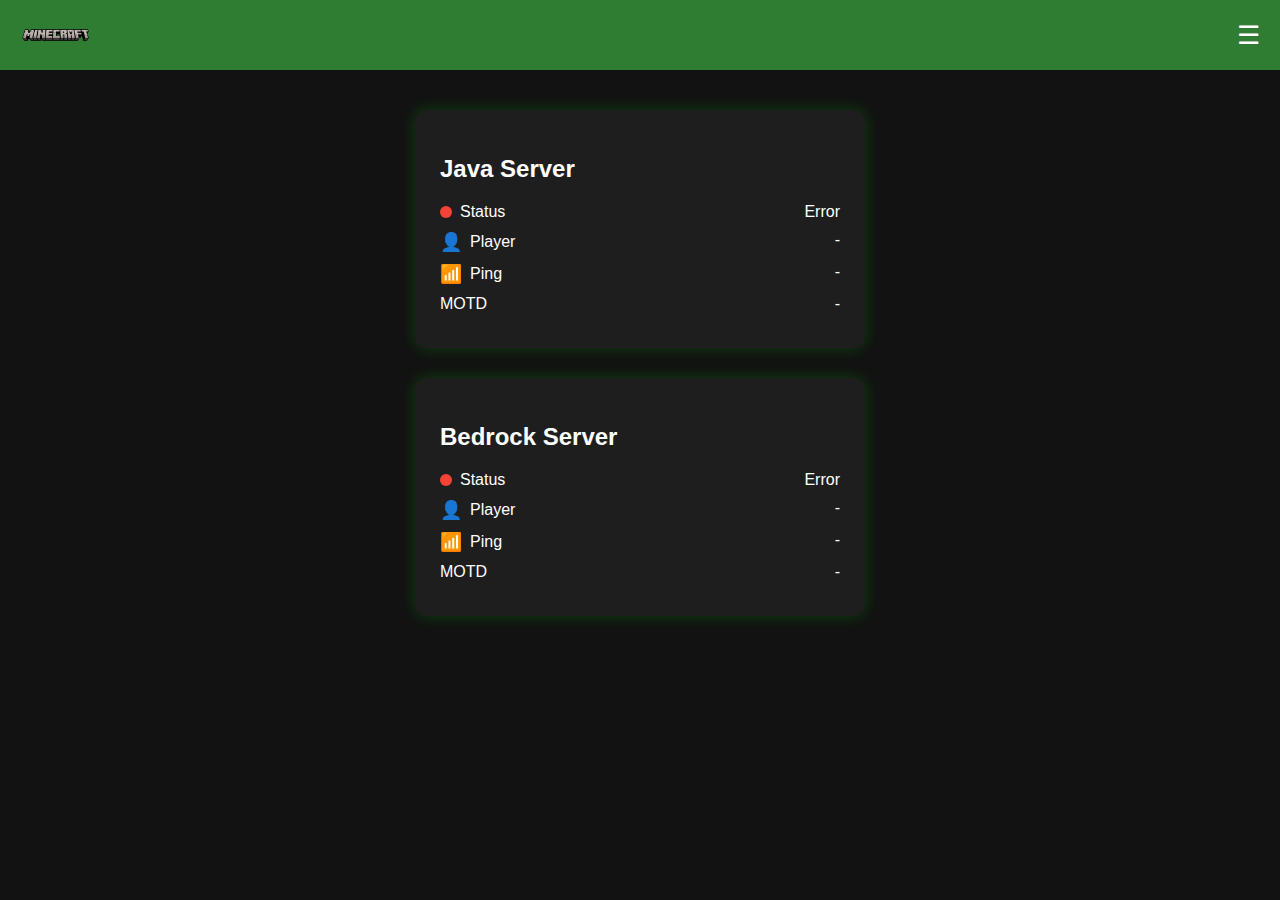
<file: server.html>
<!DOCTYPE html>
<html lang="id">
<head>
    <meta charset="UTF-8">
    <meta name="viewport" content="width=device-width, initial-scale=1.0">
    <title>Server Info - Ardan Dev.</title>
    <link rel="stylesheet" href="server.css">
</head>
<body>
    <header>
        <img src="mc.png" alt="Minecraft Logo" class="logo">
        <div class="menu-toggle" id="menuToggle">&#9776;</div>
        <nav id="menu" class="hidden">
            <ul>
                <li><a href="#">Beranda</a></li>
                <li><a href="https://chat.whatsapp.com/HagDjnsjBFaAiuSJ2weNm0">Join Grup Minecraft</a></li>
            </ul>
        </nav>
    </header>

    <main>
        <div class="server-card" id="java-server">
            <h2 id="java-name">Java Server</h2>
            <div class="server-info">
                <div class="info-row">
                    <div class="label"><span class="dot" id="java-dot"></span> Status</div>
                    <div id="java-status">Memuat...</div>
                </div>
                <div class="info-row">
                    <div class="label"><span class="icon">👤</span> Player</div>
                    <div id="java-players">-</div>
                </div>
                <div class="info-row">
                    <div class="label"><span class="icon">📶</span> Ping</div>
                    <div id="java-ping">-</div>
                </div>
                <div class="info-row">
                    <div class="label">MOTD</div>
                    <div id="java-motd">Memuat...</div>
                </div>
            </div>
        </div>

        <div class="server-card" id="bedrock-server">
            <h2 id="bedrock-name">Bedrock Server</h2>
            <div class="server-info">
                <div class="info-row">
                    <div class="label"><span class="dot" id="bedrock-dot"></span> Status</div>
                    <div id="bedrock-status">Memuat...</div>
                </div>
                <div class="info-row">
                    <div class="label"><span class="icon">👤</span> Player</div>
                    <div id="bedrock-players">-</div>
                </div>
                <div class="info-row">
                    <div class="label"><span class="icon">📶</span> Ping</div>
                    <div id="bedrock-ping">-</div>
                </div>
                <div class="info-row">
                    <div class="label">MOTD</div>
                    <div id="bedrock-motd">Memuat...</div>
                </div>
            </div>
        </div>
    </main>

    <script>
        async function fetchServerInfo(ip, type, edition = "java") {
            const statusEl = document.getElementById(`${type}-status`);
            const playersEl = document.getElementById(`${type}-players`);
            const pingEl = document.getElementById(`${type}-ping`);
            const motdEl = document.getElementById(`${type}-motd`);
            const dot = document.getElementById(`${type}-dot`);

            statusEl.textContent = "Memuat...";
            playersEl.textContent = "...";
            pingEl.textContent = "...";
            motdEl.textContent = "Memuat...";
            dot.classList.remove("green", "red");
            dot.classList.add("loading");

            try {
                const res = await fetch(`https://api.mcstatus.io/v2/status/${edition}/${ip}`);
                const data = await res.json();

                const isOnline = data.online === true;
                statusEl.textContent = isOnline ? "Online" : "Offline";

                if (isOnline && data.players) {
                    playersEl.textContent = `${data.players.online ?? 0} / ${data.players.max ?? "-"}`;
                } else {
                    playersEl.textContent = "-";
                }

                let ping = "-";
                if (isOnline) {
                    if (data.latency?.ms) {
                        ping = `${data.latency.ms} ms`;
                    } else if (data.srv_record?.latency) {
                        ping = `${data.srv_record.latency} ms`;
                    }
                }
                pingEl.textContent = ping;

                motdEl.textContent = isOnline ? (data.motd?.clean?.join(" ") ?? data.motd?.raw ?? "-") : "-";

                dot.classList.remove("green", "red", "loading");
                dot.classList.add(isOnline ? "green" : "red");
            } catch (err) {
                console.error(`Gagal mengambil info ${type}:`, err);
                statusEl.textContent = "Error";
                playersEl.textContent = "-";
                pingEl.textContent = "-";
                motdEl.textContent = "-";
                dot.classList.remove("green", "red", "loading");
                dot.classList.add("red");
            }
        }

        function refreshAll() {
            fetchServerInfo("asgardnetwork.serveminecraft.net:26083", "java", "java");
            fetchServerInfo("asgardnetwork.serveminecraft.net:26083", "bedrock", "bedrock");
        }

        refreshAll();
        setInterval(refreshAll, 15000);

        document.getElementById("menuToggle").onclick = () => {
            document.getElementById("menu").classList.toggle("hidden");
        };
    </script>
</body>
</html>
</file>
<file: server.css>
body {
  font-family: 'Segoe UI', sans-serif;
  margin: 0;
  background: #121212;
  color: #fff;
}

header {
  display: flex;
  align-items: center;
  justify-content: space-between;
  padding: 15px 20px;
  background-color: #2e7d32;
  position: relative;
}

.logo {
  height: 40px;
}

.menu-toggle {
  font-size: 26px;
  cursor: pointer;
  color: #fff;
}

nav ul {
  list-style: none;
  padding: 0;
  margin: 0;
}

nav li {
  margin: 10px 0;
}

nav a {
  text-decoration: none;
  color: #fff;
}

#menu.hidden {
  display: none;
}

main {
  display: flex;
  flex-direction: column;
  align-items: center;
  padding: 40px 20px;
  gap: 30px;
}

.server-card {
  background-color: #1e1e1e;
  padding: 25px;
  border-radius: 12px;
  width: 100%;
  max-width: 400px;
  box-shadow: 0 0 15px rgba(0,255,0,0.2);
}

.server-info {
  margin-top: 20px;
}

.info-row {
  display: flex;
  justify-content: space-between;
  margin: 10px 0;
}

.label {
  display: flex;
  align-items: center;
  gap: 8px;
}

.icon {
  font-size: 18px;
}

.dot {
  height: 12px;
  width: 12px;
  border-radius: 50%;
  display: inline-block;
}

.green {
  background-color: #4caf50;
}

.red {
  background-color: #f44336;
  }
</file>
